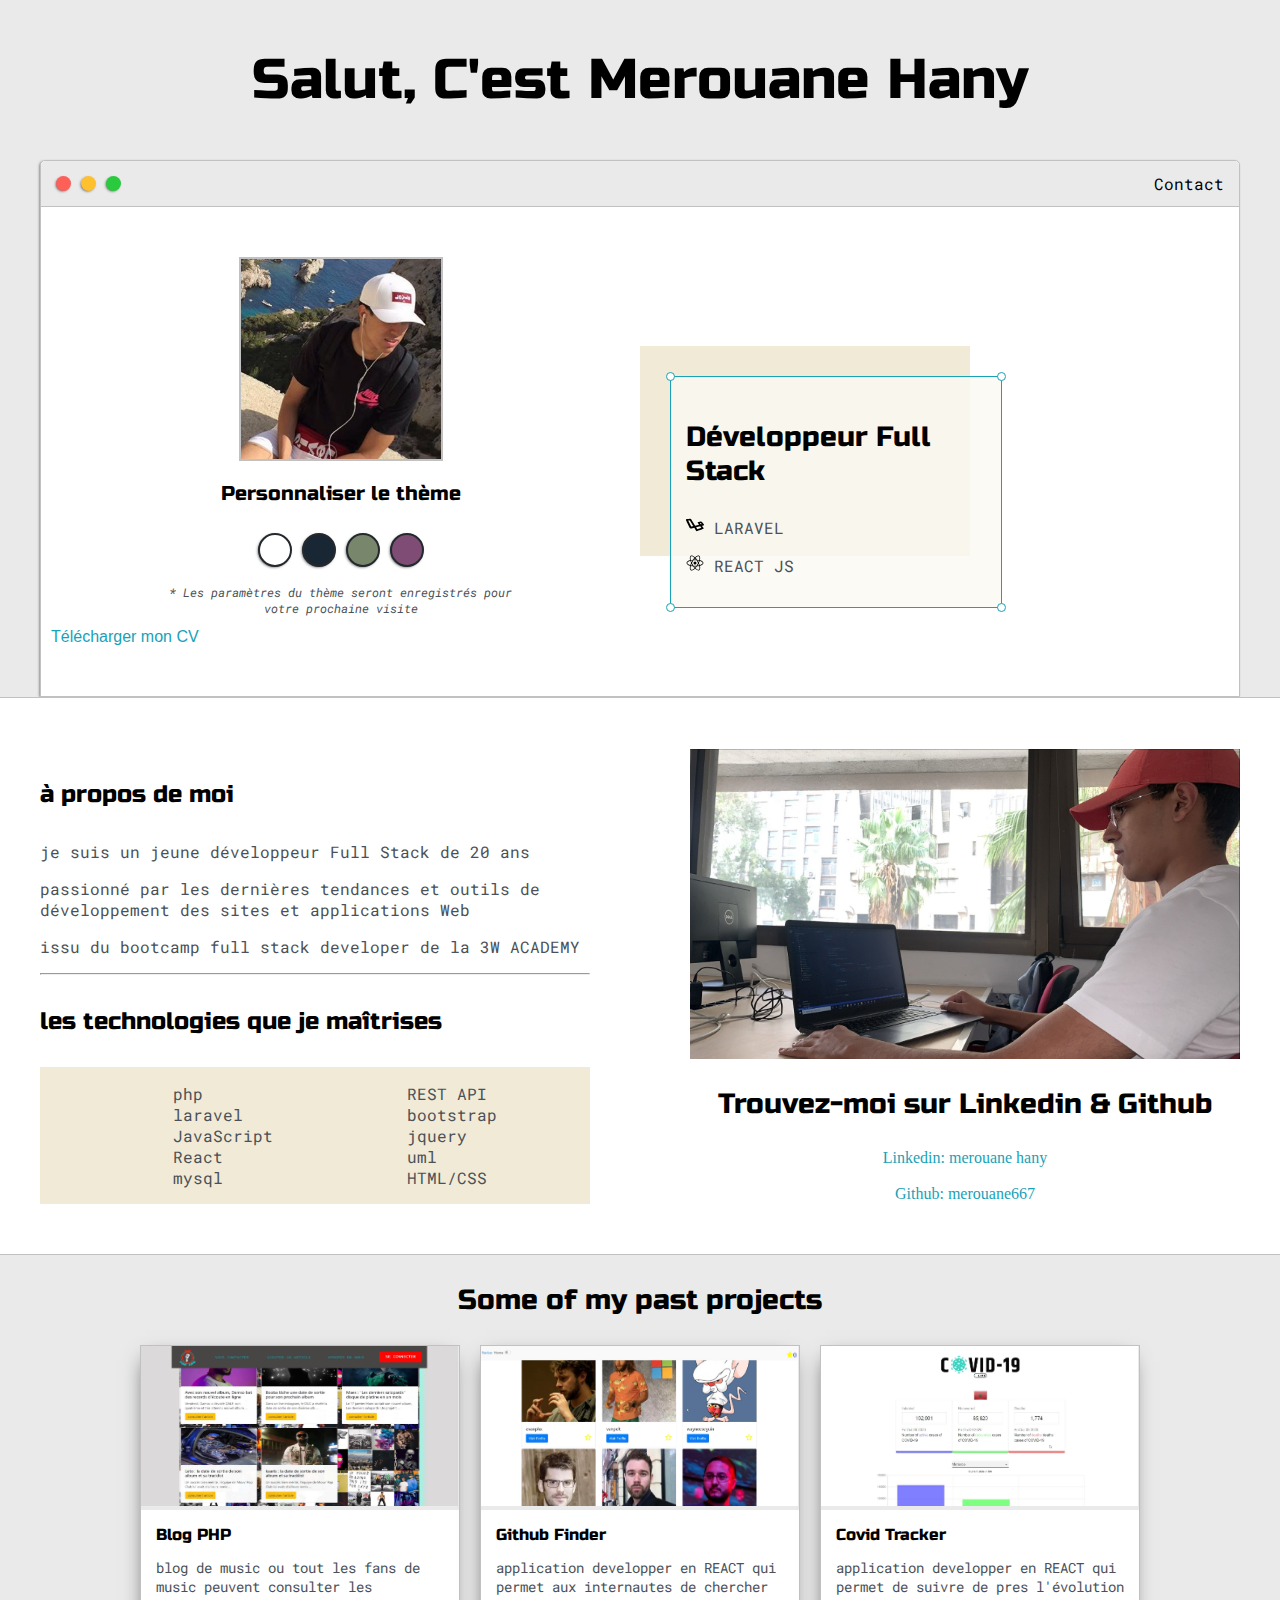
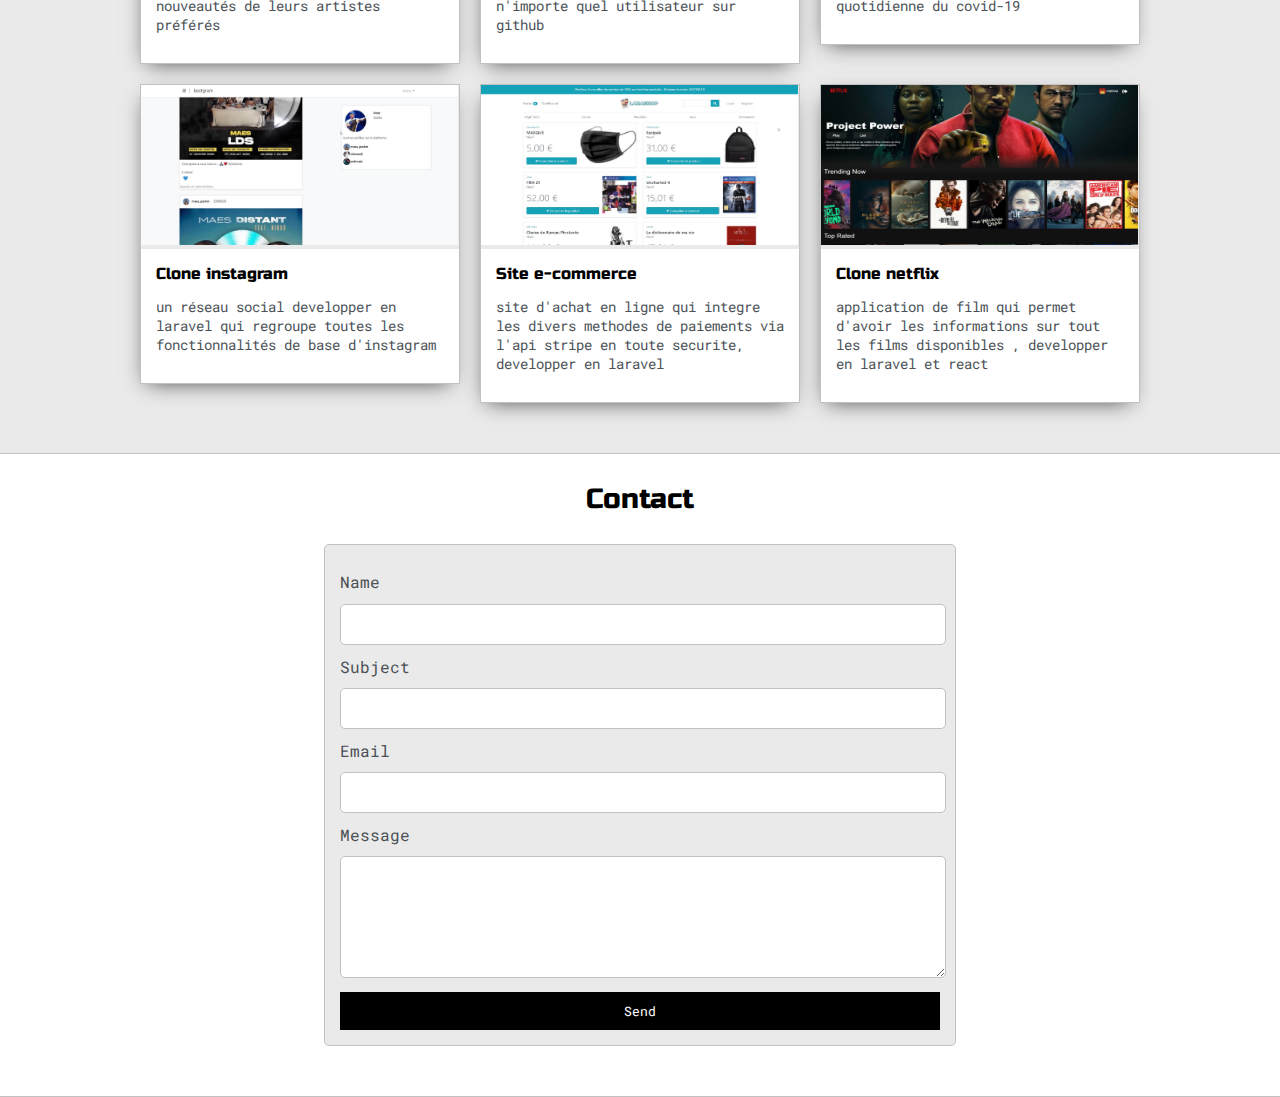
<file: index.html>
<!DOCTYPE html>
<html>

<head>
	<title>PORTFOLIO</title>


	<meta name="viewport" content="width=device-width, initial-scale=1, maximum-scale=1, minimum-scale=1" />
	<meta charset="UTF-8">
	<link href="https://fonts.googleapis.com/css2?family=Russo+One&display=swap" rel="stylesheet">

	<link href="https://fonts.googleapis.com/css2?family=Roboto+Mono:wght@500&family=Russo+One&display=swap"
		rel="stylesheet">

	<link rel="stylesheet" type="text/css" href="default.css">
	<link id="theme-style" rel="stylesheet" type="text/css" href="">


	<link rel="icon" href="./images/logo-codepen.svg" />
</head>

<body>

	<section class="s1">
		<div class="main-container">
			<div class="greeting-wrapper">
				<h1>Salut, C'est Merouane Hany</h1>
			</div>


			<div class="intro-wrapper">
				<div class="nav-wrapper">

					<!-- Link around dots-wrapper added after tutorial video -->
					<a href="index.html">
						<div class="dots-wrapper">
							<div id="dot-1" class="browser-dot"></div>
							<div id="dot-2" class="browser-dot"></div>
							<div id="dot-3" class="browser-dot"></div>
						</div>
					</a>


					<ul id="navigation">
						<li><a href="index.html#contact">Contact</a></li>

					</ul>
				</div>

				<div class="left-column">
					<img id="profile_pic" src="images/mero.jpg">
					<h5 style="text-align: center;line-height: 0;">
						Personnaliser le thème</h5>

					<div id="theme-options-wrapper">
						<div data-mode="light" id="light-mode" class="theme-dot"></div>
						<div data-mode="blue" id="blue-mode" class="theme-dot"></div>
						<div data-mode="green" id="green-mode" class="theme-dot"></div>
						<div data-mode="purple" id="purple-mode" class="theme-dot"></div>
					</div>

					<p id="settings-note">*
						Les paramètres du thème seront enregistrés pour<br>
						votre prochaine visite</p>

					<a target="_blank" href="/cv/cv43.pdf" style="font-family:sans-serif;margin-left: 10px;">
						Télécharger mon CV</a>
				</div>

				<div class="right-column">

					<div id="preview-shadow">
						<div id="preview">
							<div id="corner-tl" class="corner"></div>
							<div id="corner-tr" class="corner"></div>
							<h3>Développeur Full Stack </h3>
							<p><img src="./images/logo-laravel.svg" style="width: 18px;" alt=""> LARAVEL</p>
							<p><img src="./images/logo-react.svg" style="width: 18px;" alt=""> REACT JS </p>
							<div id="corner-br" class="corner"></div>
							<div id="corner-bl" class="corner"></div>
						</div>
					</div>
				</div>
			</div>
		</div>
	</section>

	<section class="s2">
		<div class="main-container">

			<div class="about-wrapper">
				<div class="about-me">
					<h4>à propos de moi </h4>

					<p>je suis un jeune développeur Full Stack de 20 ans </p>

					<p>passionné par les dernières tendances et outils de développement des sites et applications Web
					</p>

					<p>issu du bootcamp full stack developer de la 3W ACADEMY</p>
					<hr>

					<h4>les technologies que je maîtrises</h4>

					<div id="skills">
						<ul>
							<li>php</li>
							<li>laravel</li>
							<li>JavaScript</li>
							<li>React</li>
							<li>mysql</li>
						</ul>

						<ul>
							<li>REST API</li>
							<li>bootstrap</li>
							<li>jquery</li>
							<li>uml</li>
							<li>HTML/CSS</li>
						</ul>

					</div>

				</div>


				<div class="social-links">
					<img id="social_img" src="images/moi2.jpg">
					<h3>Trouvez-moi sur Linkedin & Github</h3>

					<a target="_blank" href="https://www.linkedin.com/in/merouane-hany-3683a81b3/">Linkedin: merouane
						hany</a>
					<br>
					<a target="_blank" href="https://github.com/merouane667">Github: merouane667</a>
				</div>
			</div>

		</div>
	</section>

	<section class="s1">
		<div class="main-container">
			<h3 style="text-align: center;">Some of my past projects</h3>

			<div class="post-wrapper">

				<div>
					<a href="post1.html">
						<div class="post">
							<img src="images_projets/1.jpg" alt="" style="width: 317px; height: 160px;">
							<div class="post-preview">
								<h6 class="post-title">Blog PHP</h6>
								<p class="post-intro">blog de music ou tout les fans de music peuvent consulter les
									nouveautés de leurs artistes préférés</p>

							</div>
						</div>
					</a>
				</div>

				<div>
					<a href="post2.html">
						<div class="post">
							<img src="images_projets/2.jpg" alt="" style="width: 317px; height: 160px;">
							<div class="post-preview">
								<h6 class="post-title">Github Finder</h6>
								<p class="post-intro">application developper en REACT qui permet aux internautes de
									chercher
									n'importe quel utilisateur sur github</p>

							</div>
						</div>
					</a>
				</div>

				<div>
					<a href="post3.html">
						<div class="post">
							<img src="images_projets/3.jpg" alt="" style="width: 317px; height: 160px;">
							<div class="post-preview">
								<h6 class="post-title">Covid Tracker</h6>
								<p class="post-intro">application developper en REACT qui permet de suivre de pres
									l'évolution quotidienne du covid-19 </p>

							</div>
						</div>
					</a>
				</div>

				<div>
					<a href="post4.html">
						<div class="post">
							<img src="images_projets/4.jpg" alt="" style="width: 317px; height: 160px;">
							<div class="post-preview">
								<h6 class="post-title">Clone instagram</h6>
								<p class="post-intro">un réseau social developper en laravel qui regroupe toutes les
									fonctionnalités de base d'instagram </p>

							</div>
						</div>
					</a>
				</div>

				<div>
					<a href="post5.html">
						<div class="post">
							<img src="images_projets/5.jpg" alt="" style="width: 317px; height: 160px;">
							<div class="post-preview">
								<h6 class="post-title">Site e-commerce</h6>
								<p class="post-intro">site d'achat en ligne qui integre les divers methodes de paiements
									via
									l'api stripe en toute securite, developper en laravel</p>

							</div>
						</div>
					</a>
				</div>

				<div>
					<a href="post6.html">
						<div class="post">
							<img src="images_projets/6.jpg" alt="" style="width: 317px; height: 160px;">
							<div class="post-preview">
								<h6 class="post-title">Clone netflix</h6>
								<p class="post-intro">application de film qui permet d'avoir les informations sur tout
									les
									films disponibles , developper en laravel et react </p>

							</div>
						</div>
					</a>
				</div>

			</div>
		</div>
	</section>

	<section class="s2">
		<div class="main-container">
			<a href=""></a>
			<h3 style="text-align: center;">Contact</h3>

			<form id="contact-form">
				<a name="contact"></a>

				<label>Name</label>
				<input class="input-field" type="text" id="name">

				<label>Subject</label>
				<input class="input-field" type="text" id="subject">

				<label>Email</label>
				<input class="input-field" type="text" id="email">

				<label>Message</label>
				<textarea class="input-field" id="message"></textarea>

				<input id="submit-btn" type="submit" value="Send">
			</form>

		</div>
	</section>

	<script type="text/javascript" src="script.js"></script>
</body>

</html>
</file>
<file: default.css>
:root{
	--mainColor:#eaeaea;
	--secondaryColor:#fff;

	--borderColor:#c1c1c1;

	--mainText:black;
	--secondaryText:#4b5156;

	--themeDotBorder:#24292e;

	--previewBg:rgb(251, 249, 243, 0.8);
	--previewShadow:#f0ead6;


	--buttonColor:black;


}


html, body{
	padding: 0;
	margin: 0;
	scroll-behavior: smooth;
}

body *{
	transition: 0.3s;
}


h1, h2, h3, h4, h5, h6, strong{
	color: var(--mainText);
	font-family: 'Russo One', sans-serif;
	font-weight: 500;
}

p, li, span, label, input, textarea{
	color: var(--secondaryText);
	font-family: 'Roboto Mono', monospace;
}

a{
	text-decoration: none;
	color:#17a2b8;
}

ul{
	list-style: none;
}

h1 { font-size: 56px;}
h2 { font-size: 36px;}
h3 { font-size: 28px;}
h4 { font-size: 24px;}
h5 { font-size: 20px;}
h6 { font-size: 16px;}


.s1{
	background-color: var(--mainColor);
	border-bottom:1px solid var(--borderColor);
	overflow:auto;
}

.s2{
	background-color: var(--secondaryColor);
	border-bottom:1px solid var(--borderColor);
	overflow:auto;
}




.main-container{
	width: 1200px;
	margin: 0 auto;
}


.greeting-wrapper{
	display: grid;
	text-align: center;
	align-content: center;
	min-height: 10em;

}

.intro-wrapper{
	background-color: var(--secondaryColor);
	border:1px solid var(--borderColor);
	border-radius:5px 5px 0 0;


	-webkit-box-shadow: -1px 1px 3px -1px rgba(0,0,0,0.75);
	-moz-box-shadow: -1px 1px 3px -1px rgba(0,0,0,0.75);
	box-shadow: -1px 1px 3px -1px rgba(0,0,0,0.75);

	display: grid;
	grid-template-columns: 1fr 1fr;
	grid-template-areas: 
		'nav-wrapper nav-wrapper'
		'left-column right-column'
	;
}


.nav-wrapper{
	border-radius:5px 5px 0 0;
	grid-area:nav-wrapper;
	border-bottom: 1px solid var(--borderColor);
	display: flex;
	justify-content: space-between;
	align-items: center;
	background-color: var(--mainColor);
}

#navigation a{
	color:var(--mainText);
}


#navigation{
	margin:0;
	padding: 10px;
}

#navigation li{
	display: inline-block;
	margin-right: 5px;
	margin-left:5px;
}

.dots-wrapper{
	display: flex;
	padding: 10px;
}

#dot-1{
	background-color:  #FC6058;
}

#dot-2{
	background-color:  #FEC02F;
}

#dot-3{
	background-color:  #2ACA3E;
}

.browser-dot{
	background-color: black;
	height: 15px;
	width: 15px;
	border-radius: 50%;
	margin: 5px;

	-webkit-box-shadow: -1px 1px 3px -1px rgba(0,0,0,0.75);
	-moz-box-shadow: -1px 1px 3px -1px rgba(0,0,0,0.75);
	box-shadow: -1px 1px 3px -1px rgba(0,0,0,0.75);

}


.left-column{
	grid-area: left-column;
	padding-top:50px;
	padding-bottom: 50px;
}

#profile_pic{
	display: block;
	margin:0 auto;

	height: 200px;
	width: 200px;
	object-fit: cover;
	border:2px solid var(--borderColor);
}


#theme-options-wrapper{
	display: flex;
	justify-content: center;
}

.theme-dot{
	height: 30px;
	width: 30px;
	background-color: black;
	border-radius: 50%;

	margin: 5px;
	border:2px solid var(--themeDotBorder);

	-webkit-box-shadow: -1px 1px 3px -1px rgba(0,0,0,0.75);
	-moz-box-shadow: -1px 1px 3px -1px rgba(0,0,0,0.75);
	box-shadow: -1px 1px 3px -1px rgba(0,0,0,0.75);

	cursor: pointer;
}


.theme-dot:hover{
	border-width: 5px;
}


#light-mode{
	background-color: #fff;
}

#blue-mode{
	background-color: #192734;
}

#green-mode{
	background-color: #78866b;
}

#purple-mode{
	background-color: #7E4C74;
}

#settings-note{
	font-size: 12px;
	font-style: italic;
	text-align: center;
}

.right-column{
	grid-area: right-column;
	display: grid;
	align-content: center;

	padding-top: 50px;
	padding-bottom: 50px;
}


#preview-shadow{
	background-color: var(--previewShadow);
	max-width: 300px;
	height: 180px;
	padding-left: 30px;
	padding-top: 30px;
}

#preview{
	width: 300px;
	border:1.5px solid #17a2b8;
	background-color: var(--previewBg);
	padding:15px;
	position: relative;
}

.corner{
	width:7px;
	height: 7px;
	border-radius: 50%;
	border:1.5px solid #17a2b8;
	background-color: #fff;
	position: absolute;
}

#corner-tl{
	top:-5px;
	left: -5px
}

#corner-tr{
	top:-5px;
	right: -5px
}


#corner-br{
	bottom:-5px;
	right: -5px
}


#corner-bl{
	bottom:-5px;
	left: -5px
}

.about-wrapper{
	display: grid;
	grid-template-columns: repeat(auto-fit, minmax(320px, 1fr));
	padding-bottom: 50px;
	padding-top: 50px;
	gap:100px;
}


#skills{
	display: flex;
	justify-content: space-evenly;
	background-color: var(--previewShadow);
}

.social-links{
	display: grid;
	align-content: center;
	text-align: center;
}

#social_img{
	width: 100%;
}


.post-wrapper{
	display: grid;
	grid-template-columns: repeat(auto-fit, 320px);
	gap:20px;
	justify-content: center;
	padding-bottom: 50px;
}

.post{
	border:1px solid var(--borderColor);
	-webkit-box-shadow: -2px 7px 21px -9px rgba(0,0,0,0.75);
	-moz-box-shadow: -2px 7px 21px -9px rgba(0,0,0,0.75);
	box-shadow: -2px 7px 21px -9px rgba(0,0,0,0.75);
}

.thumbnail{
	display: block;
	width: 100%;
	height:180px;
	object-fit: cover;
}

.post-preview{
	background-color: #fff;
	padding:15px;
}

.post-title{
	color:black;
	margin: 0;
}

.post-intro{
	color:#4b5156;
	font-size: 14px;
}


#contact-form{
	display: block;
	max-width: 600px;
	margin: 0 auto;
	border: 1px solid var(--borderColor);
	padding: 15px;
	border-radius: 5px;
	background-color: var(--mainColor);
	margin-bottom: 50px;

}

#contact-form label{
	line-height: 2.7em;
}

#contact-form textarea{
	min-height: 100px;
	font-size: 14px;
}


.input-field{
	width: 100%;
	padding-top: 10px;
	padding-bottom:10px; 
	background-color: var(--secondaryColor);
	border-radius: 5px;
	border:1px solid var(--borderColor);
	font-size: 14px;
}


#submit-btn{
	margin-top: 10px;
	width: 100%;
	padding-top: 10px;
	padding-bottom:10px; 
	color: #fff;
	background-color: var(--buttonColor);
	border:none;
}


@media screen and (max-width: 1200px){
	.main-container{
		width: 95%;
	}
}

@media screen and (max-width: 800px){
	.intro-wrapper{
		grid-template-columns: 1fr;
		grid-template-areas: 
			'nav-wrapper'
			'left-column'
			'right-column'
		;
	}

	.right-column{
		justify-content: center;
	}

}

@media screen and (max-width: 400px){
	#preview-shadow{
		max-width: 280px;
		height: 180px;
		padding-left: 10px;
		padding-top: 10px;
	}

	#preview{
		width: 280px;
		height: 166px;

	}

}
</file>
